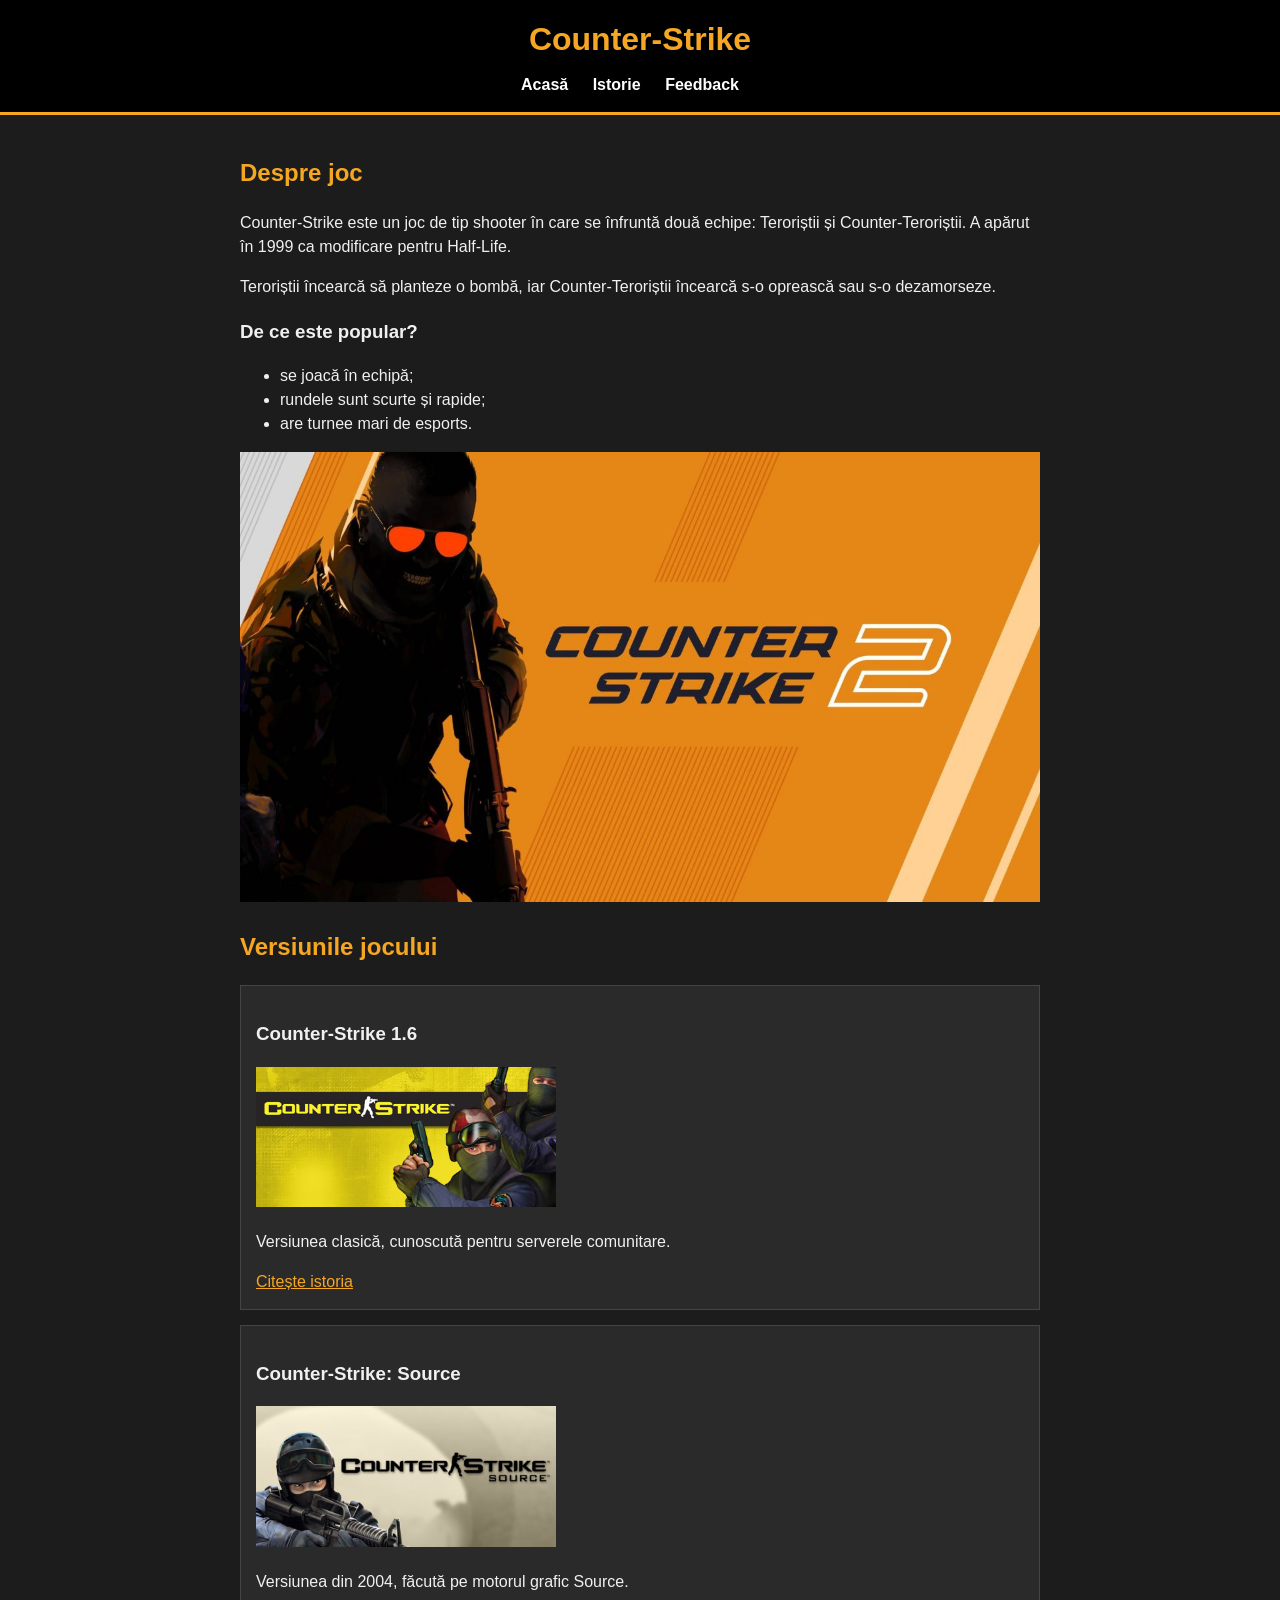
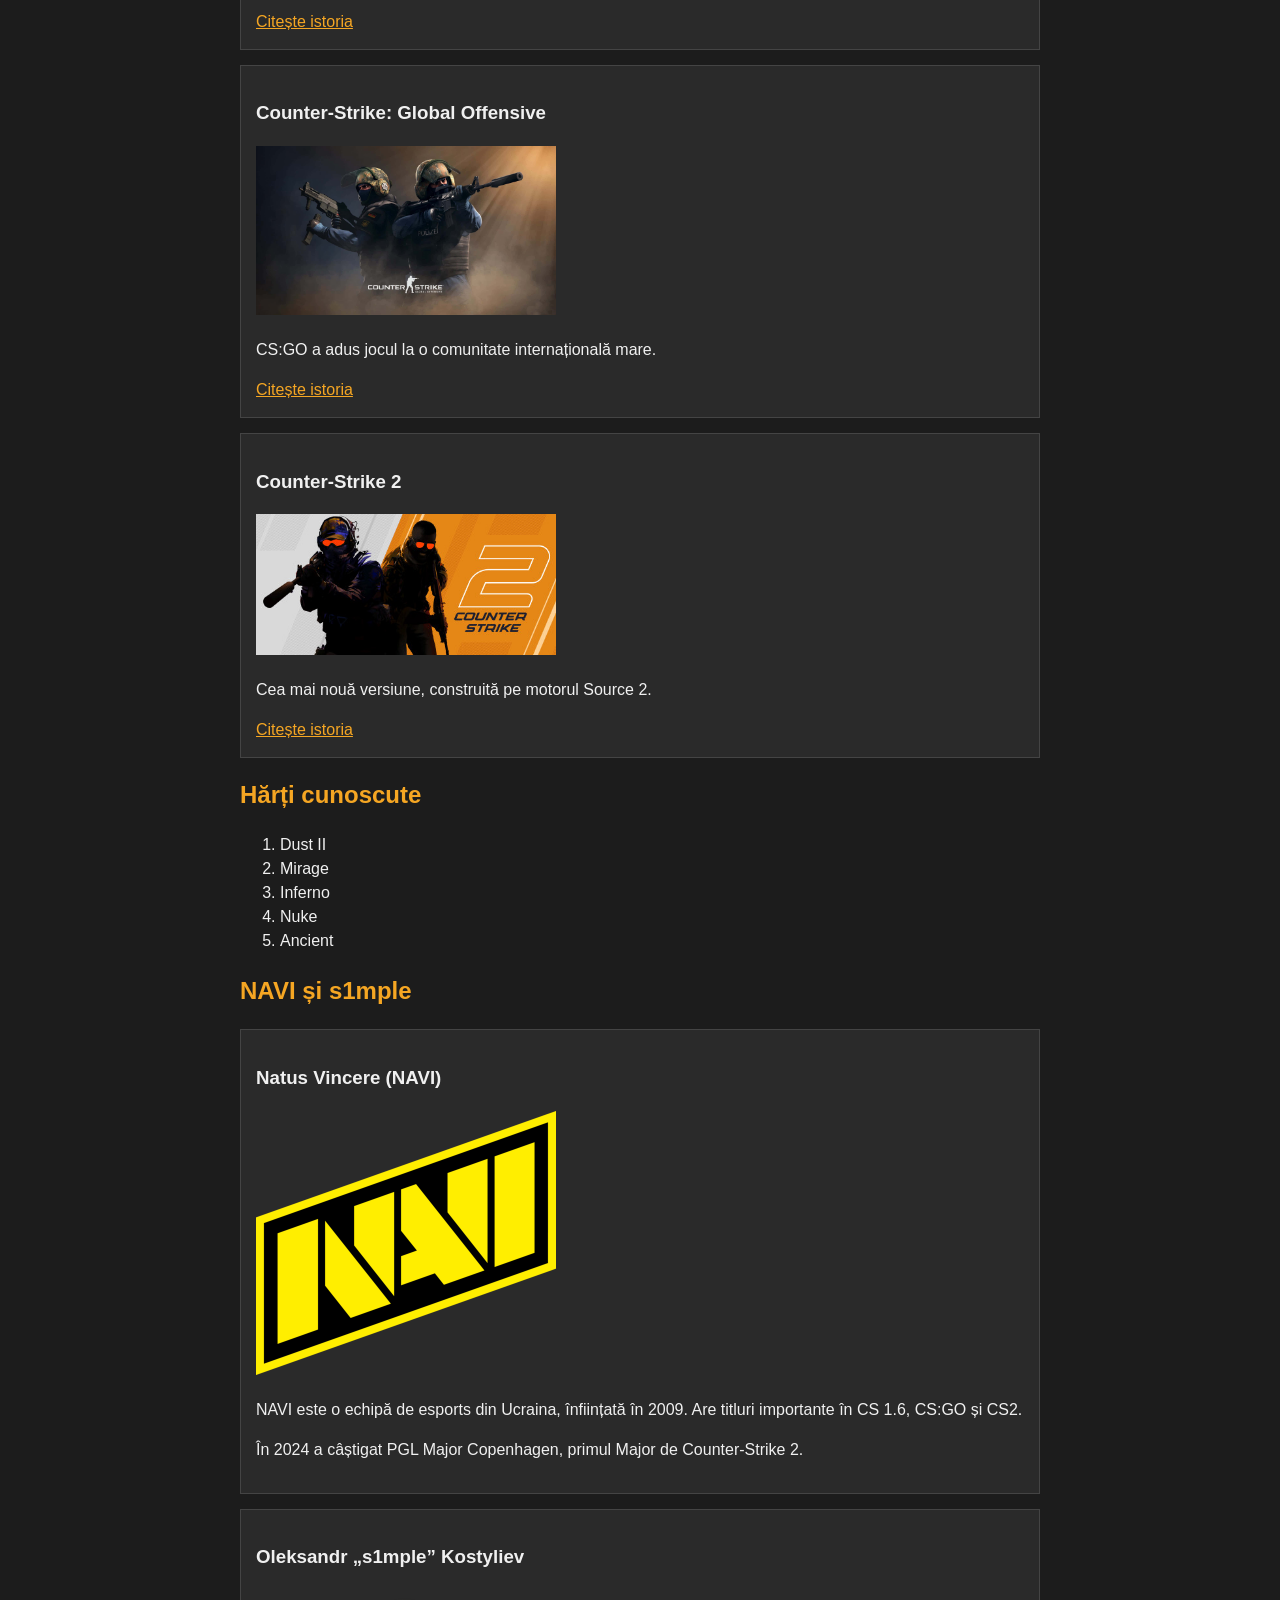
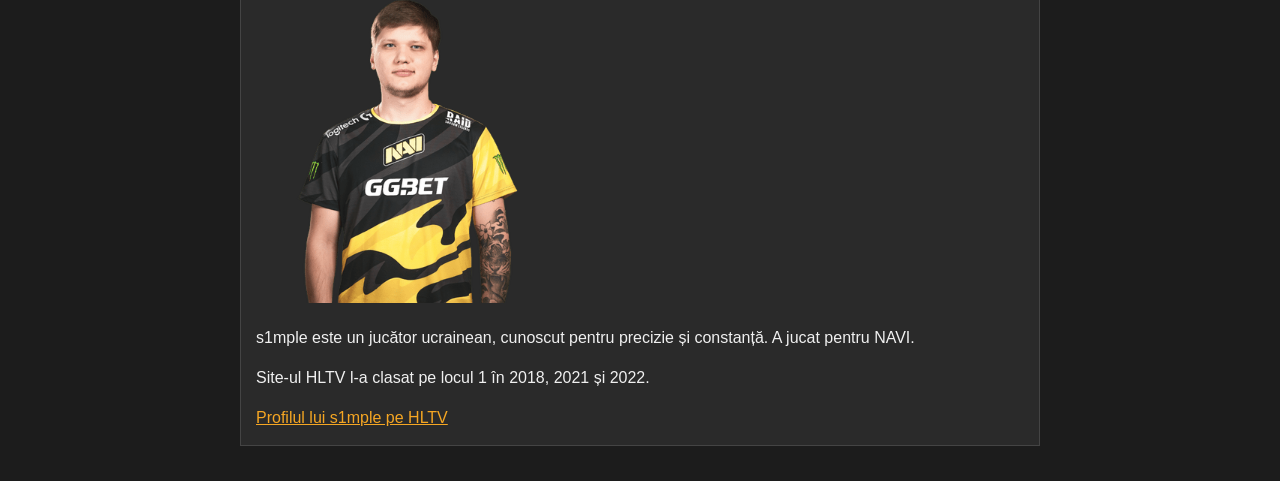
<file: index.html>
<!DOCTYPE html>
<html lang="ro">
<head>
    <meta charset="UTF-8">
    <meta name="viewport" content="width=device-width, initial-scale=1">
    <title>Counter-Strike - Acasă</title>
    <link rel="stylesheet" href="style.css">
</head>
<body>
    <header>
        <h1>Counter-Strike</h1>
        <nav>
            <ul>
                <li><a href="index.html">Acasă</a></li>
                <li><a href="istorie.html">Istorie</a></li>
                <li><a href="cont.html">Feedback</a></li>
            </ul>
        </nav>
    </header>

    <main>
        <section>
            <h2>Despre joc</h2>
            <p>Counter-Strike este un joc de tip shooter în care se înfruntă două echipe: Teroriștii și Counter-Teroriștii. A apărut în 1999 ca modificare pentru Half-Life.</p>
            <p>Teroriștii încearcă să planteze o bombă, iar Counter-Teroriștii încearcă s-o oprească sau s-o dezamorseze.</p>
            <h3>De ce este popular?</h3>
            <ul>
                <li>se joacă în echipă;</li>
                <li>rundele sunt scurte și rapide;</li>
                <li>are turnee mari de esports.</li>
            </ul>
            <img src="imagini/cs2-keyart.png" alt="Imagine oficială Counter-Strike 2">
        </section>

        <section>
            <h2>Versiunile jocului</h2>

            <article>
                <h3>Counter-Strike 1.6</h3>
                <img src="imagini/cs16.jpg" alt="Counter-Strike 1.6">
                <p>Versiunea clasică, cunoscută pentru serverele comunitare.</p>
                <a href="istorie.html">Citește istoria</a>
            </article>

            <article>
                <h3>Counter-Strike: Source</h3>
                <img src="imagini/cs-source.jpg" alt="Counter-Strike: Source">
                <p>Versiunea din 2004, făcută pe motorul grafic Source.</p>
                <a href="istorie.html">Citește istoria</a>
            </article>

            <article>
                <h3>Counter-Strike: Global Offensive</h3>
                <img src="imagini/fundal-csgo.png" alt="Counter-Strike: Global Offensive">
                <p>CS:GO a adus jocul la o comunitate internațională mare.</p>
                <a href="istorie.html">Citește istoria</a>
            </article>

            <article>
                <h3>Counter-Strike 2</h3>
                <img src="imagini/cs2.jpg" alt="Counter-Strike 2">
                <p>Cea mai nouă versiune, construită pe motorul Source 2.</p>
                <a href="istorie.html">Citește istoria</a>
            </article>
        </section>

        <section>
            <h2>Hărți cunoscute</h2>
            <ol>
                <li>Dust II</li>
                <li>Mirage</li>
                <li>Inferno</li>
                <li>Nuke</li>
                <li>Ancient</li>
            </ol>
        </section>

        <section>
            <h2>NAVI și s1mple</h2>

            <article>
                <h3>Natus Vincere (NAVI)</h3>
                <img src="imagini/navi-logo.png" alt="Sigla NAVI">
                <p>NAVI este o echipă de esports din Ucraina, înființată în 2009. Are titluri importante în CS 1.6, CS:GO și CS2.</p>
                <p>În 2024 a câștigat PGL Major Copenhagen, primul Major de Counter-Strike 2.</p>
            </article>

            <article>
                <h3>Oleksandr „s1mple” Kostyliev</h3>
                <img src="imagini/s1mple-card.png" alt="Jucătorul s1mple în tricoul NAVI">
                <p>s1mple este un jucător ucrainean, cunoscut pentru precizie și constanță. A jucat pentru NAVI.</p>
                <p>Site-ul HLTV l-a clasat pe locul 1 în 2018, 2021 și 2022.</p>
                <a href="https://www.hltv.org/player/7998/s1mple" target="_blank">Profilul lui s1mple pe HLTV</a>
            </article>
        </section>
    </main>
</body>
</html>
</file>
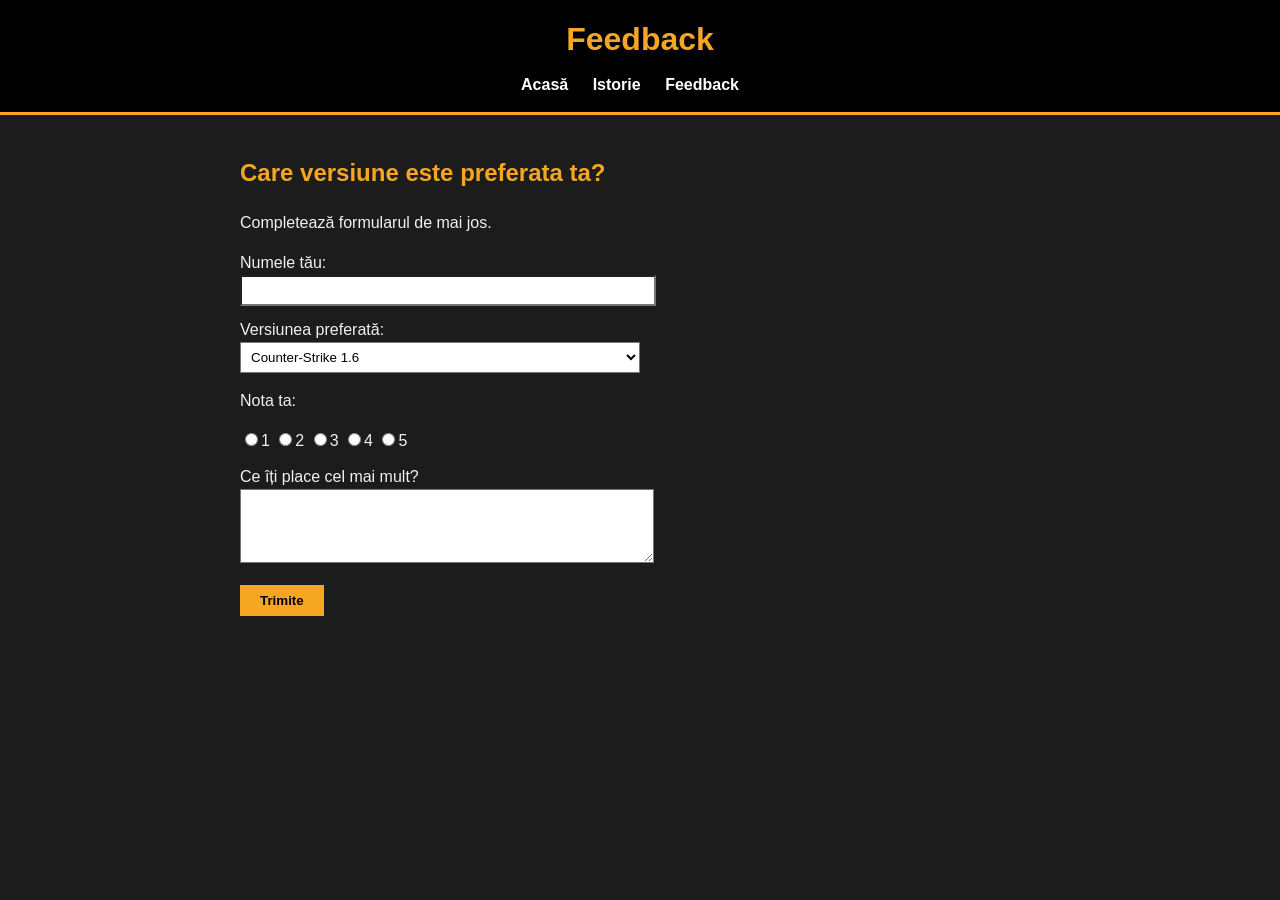
<file: cont.html>
<!DOCTYPE html>
<html lang="ro">
<head>
    <meta charset="UTF-8">
    <meta name="viewport" content="width=device-width, initial-scale=1">
    <title>Counter-Strike - Feedback</title>
    <link rel="stylesheet" href="style.css">
</head>
<body>
    <header>
        <h1>Feedback</h1>
        <nav>
            <ul>
                <li><a href="index.html">Acasă</a></li>
                <li><a href="istorie.html">Istorie</a></li>
                <li><a href="cont.html">Feedback</a></li>
            </ul>
        </nav>
    </header>

    <main>
        <section>
            <h2>Care versiune este preferata ta?</h2>
            <p>Completează formularul de mai jos.</p>

            <form action="#" method="get">
                <label for="nume">Numele tău:</label>
                <input type="text" id="nume" name="nume">

                <label for="versiune">Versiunea preferată:</label>
                <select id="versiune" name="versiune">
                    <option>Counter-Strike 1.6</option>
                    <option>Counter-Strike: Source</option>
                    <option>Counter-Strike: Global Offensive</option>
                    <option>Counter-Strike 2</option>
                </select>

                <p>Nota ta:</p>
                <input type="radio" id="n1" name="nota" value="1"><label for="n1">1</label>
                <input type="radio" id="n2" name="nota" value="2"><label for="n2">2</label>
                <input type="radio" id="n3" name="nota" value="3"><label for="n3">3</label>
                <input type="radio" id="n4" name="nota" value="4"><label for="n4">4</label>
                <input type="radio" id="n5" name="nota" value="5"><label for="n5">5</label>

                <label for="mesaj">Ce îți place cel mai mult?</label>
                <textarea id="mesaj" name="mesaj" rows="4"></textarea>

                <button type="submit">Trimite</button>
            </form>
        </section>
    </main>
</body>
</html>
</file>
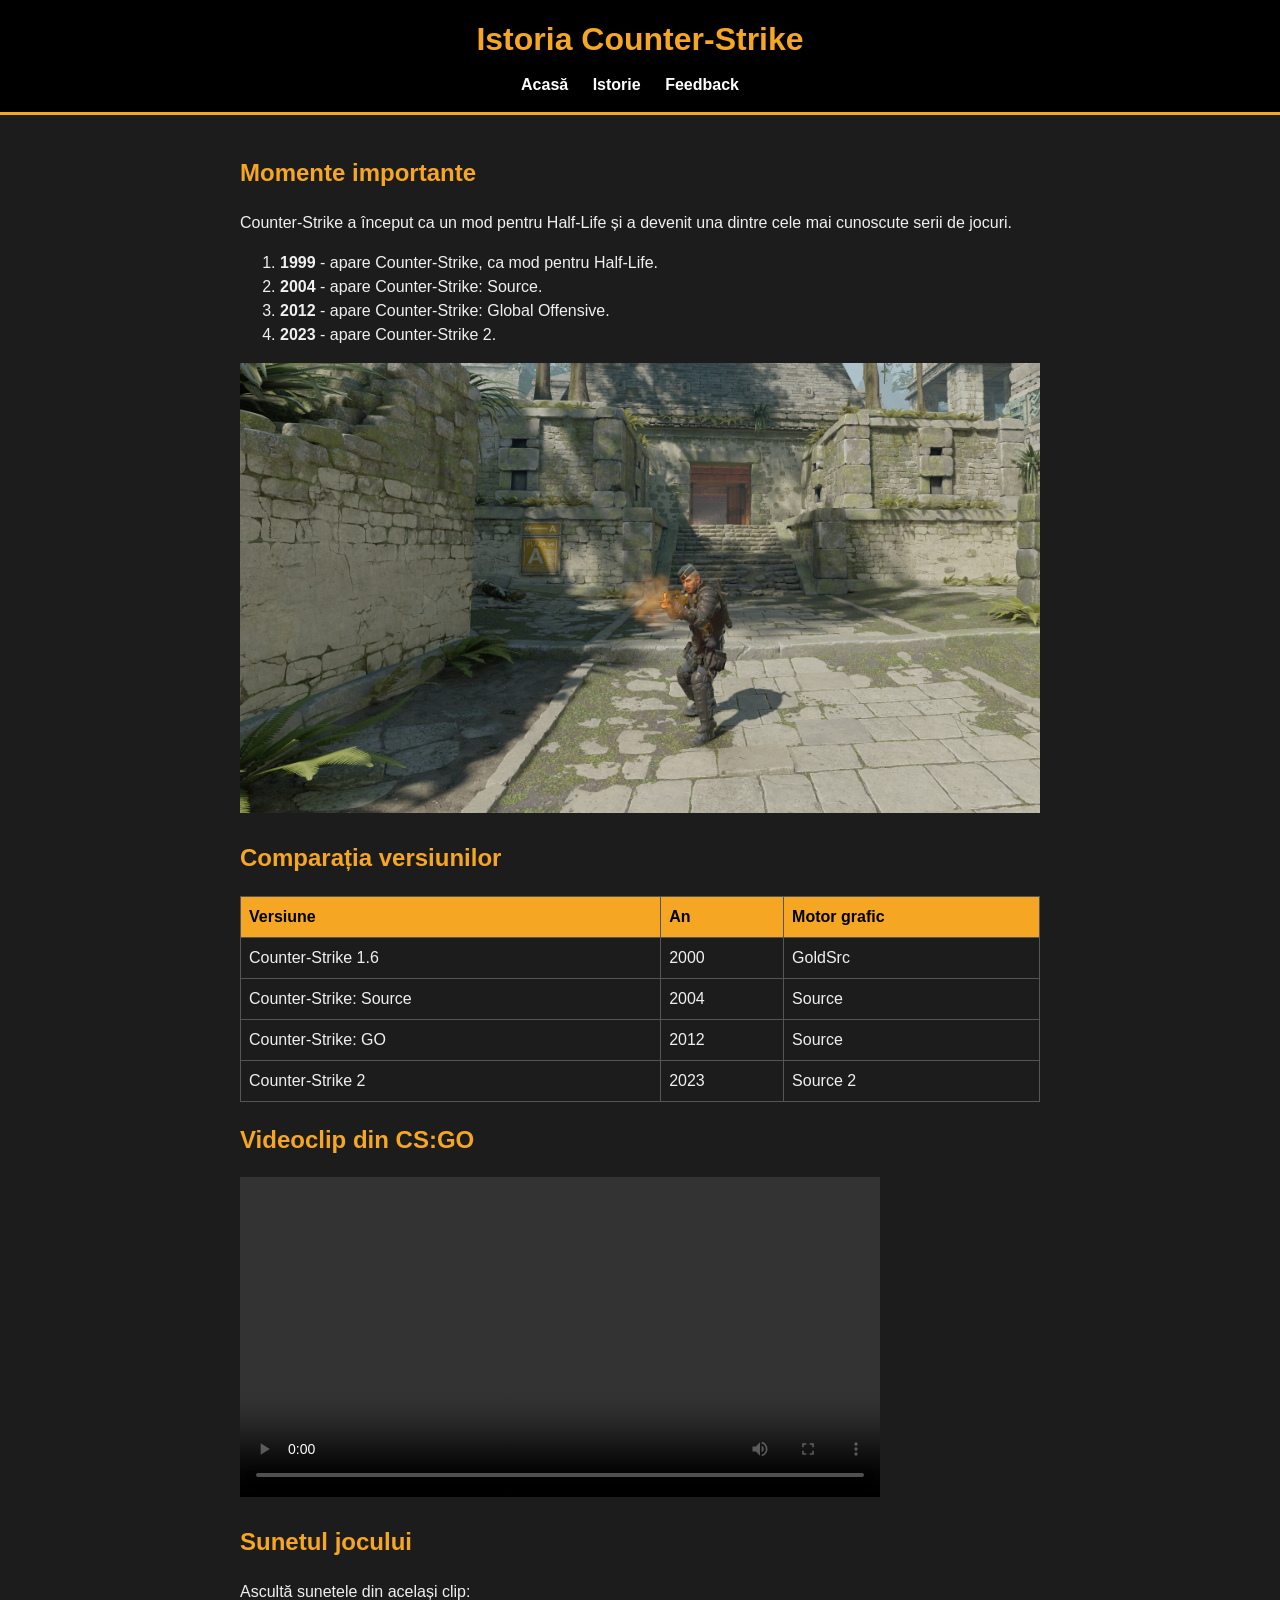
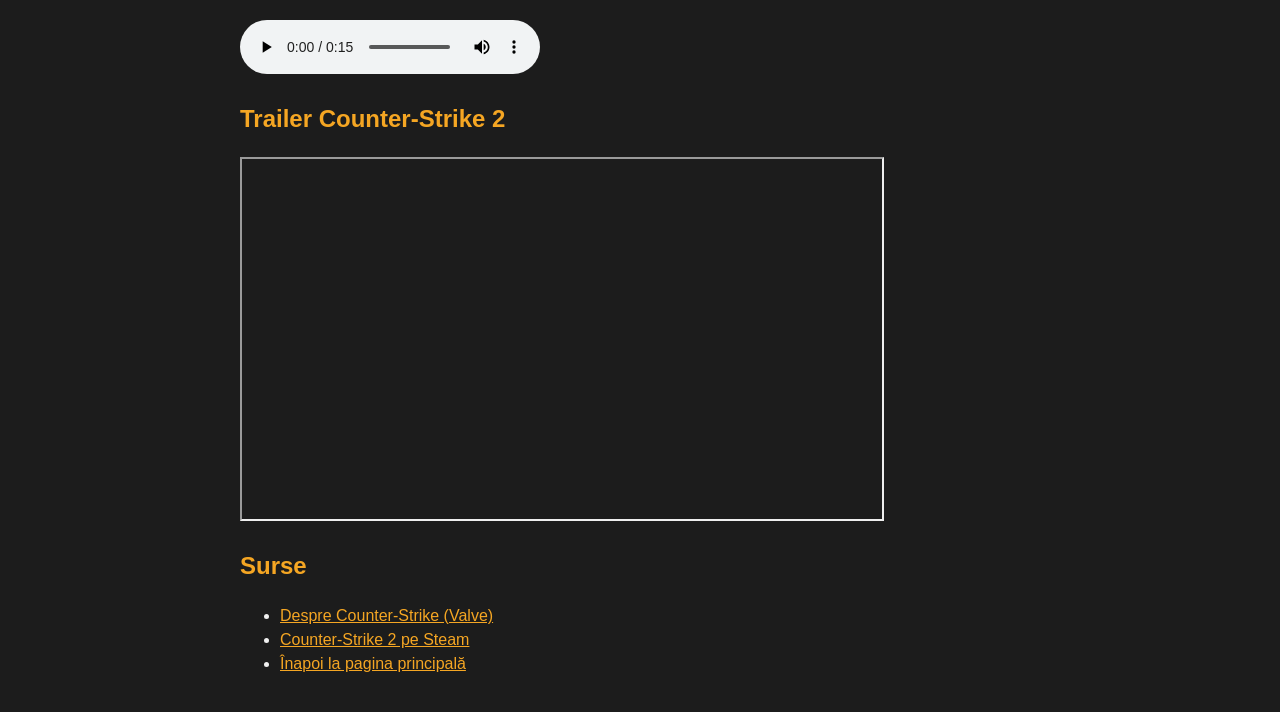
<file: istorie.html>
<!DOCTYPE html>
<html lang="ro">
<head>
    <meta charset="UTF-8">
    <meta name="viewport" content="width=device-width, initial-scale=1">
    <title>Counter-Strike - Istorie</title>
    <link rel="stylesheet" href="style.css">
</head>
<body>
    <header>
        <h1>Istoria Counter-Strike</h1>
        <nav>
            <ul>
                <li><a href="index.html">Acasă</a></li>
                <li><a href="istorie.html">Istorie</a></li>
                <li><a href="cont.html">Feedback</a></li>
            </ul>
        </nav>
    </header>

    <main>
        <section>
            <h2>Momente importante</h2>
            <p>Counter-Strike a început ca un mod pentru Half-Life și a devenit una dintre cele mai cunoscute serii de jocuri.</p>
            <ol>
                <li><strong>1999</strong> - apare Counter-Strike, ca mod pentru Half-Life.</li>
                <li><strong>2004</strong> - apare Counter-Strike: Source.</li>
                <li><strong>2012</strong> - apare Counter-Strike: Global Offensive.</li>
                <li><strong>2023</strong> - apare Counter-Strike 2.</li>
            </ol>
            <img src="imagini/cs2-captura.jpg" alt="Captură de joc Counter-Strike 2">
        </section>

        <section>
            <h2>Comparația versiunilor</h2>
            <table>
                <tr>
                    <th>Versiune</th>
                    <th>An</th>
                    <th>Motor grafic</th>
                </tr>
                <tr>
                    <td>Counter-Strike 1.6</td>
                    <td>2000</td>
                    <td>GoldSrc</td>
                </tr>
                <tr>
                    <td>Counter-Strike: Source</td>
                    <td>2004</td>
                    <td>Source</td>
                </tr>
                <tr>
                    <td>Counter-Strike: GO</td>
                    <td>2012</td>
                    <td>Source</td>
                </tr>
                <tr>
                    <td>Counter-Strike 2</td>
                    <td>2023</td>
                    <td>Source 2</td>
                </tr>
            </table>
        </section>

        <section>
            <h2>Videoclip din CS:GO</h2>
            <video controls width="640">
                <source src="media/clip-csgo.mp4" type="video/mp4">
                Browserul tău nu poate reda videoclipul.
            </video>
        </section>

        <section>
            <h2>Sunetul jocului</h2>
            <p>Ascultă sunetele din același clip:</p>
            <audio controls>
                <source src="media/sunet-csgo.mp3" type="audio/mpeg">
                Browserul tău nu poate reda sunetul.
            </audio>
        </section>

        <section>
            <h2>Trailer Counter-Strike 2</h2>
            <iframe width="640" height="360" src="https://www.youtube.com/embed/nSE38xjMLqE" title="Trailer Counter-Strike 2" allowfullscreen></iframe>
        </section>

        <section>
            <h2>Surse</h2>
            <ul>
                <li><a href="https://blog.counter-strike.net/about/" target="_blank">Despre Counter-Strike (Valve)</a></li>
                <li><a href="https://store.steampowered.com/app/730/CounterStrike_2/" target="_blank">Counter-Strike 2 pe Steam</a></li>
                <li><a href="index.html">Înapoi la pagina principală</a></li>
            </ul>
        </section>
    </main>
</body>
</html>
</file>
<file: style.css>
body {
    font-family: Arial, sans-serif;
    background-color: #1c1c1c;
    color: #f0f0f0;
    margin: 0;
    line-height: 1.5;
}

header {
    background-color: #000;
    text-align: center;
    padding: 15px 20px;
    border-bottom: 3px solid #f5a623;
}

header h1 {
    margin: 0 0 10px 0;
    color: #f5a623;
}

nav ul {
    list-style: none;
    margin: 0;
    padding: 0;
}

nav li {
    display: inline;
    margin-right: 20px;
}

nav a {
    color: #fff;
    text-decoration: none;
    font-weight: bold;
}

nav a:hover {
    color: #f5a623;
}

main {
    max-width: 800px;
    margin: 0 auto;
    padding: 20px;
}

h2 {
    color: #f5a623;
}

a {
    color: #f5a623;
}

img {
    max-width: 100%;
    height: auto;
}

video, iframe {
    max-width: 100%;
}

article {
    background-color: #2a2a2a;
    border: 1px solid #444;
    padding: 15px;
    margin-bottom: 15px;
}

article img {
    width: 300px;
}

table {
    border-collapse: collapse;
    width: 100%;
}

th, td {
    border: 1px solid #555;
    padding: 8px;
    text-align: left;
}

th {
    background-color: #f5a623;
    color: #000;
}

label {
    display: block;
    margin-top: 12px;
}

input[type="text"], select, textarea {
    width: 100%;
    max-width: 400px;
    padding: 6px;
    background-color: #fff;
    color: #000;
}

input[type="radio"] + label {
    display: inline;
}

button {
    display: block;
    margin-top: 15px;
    padding: 8px 20px;
    background-color: #f5a623;
    border: none;
    font-weight: bold;
    cursor: pointer;
}
</file>
